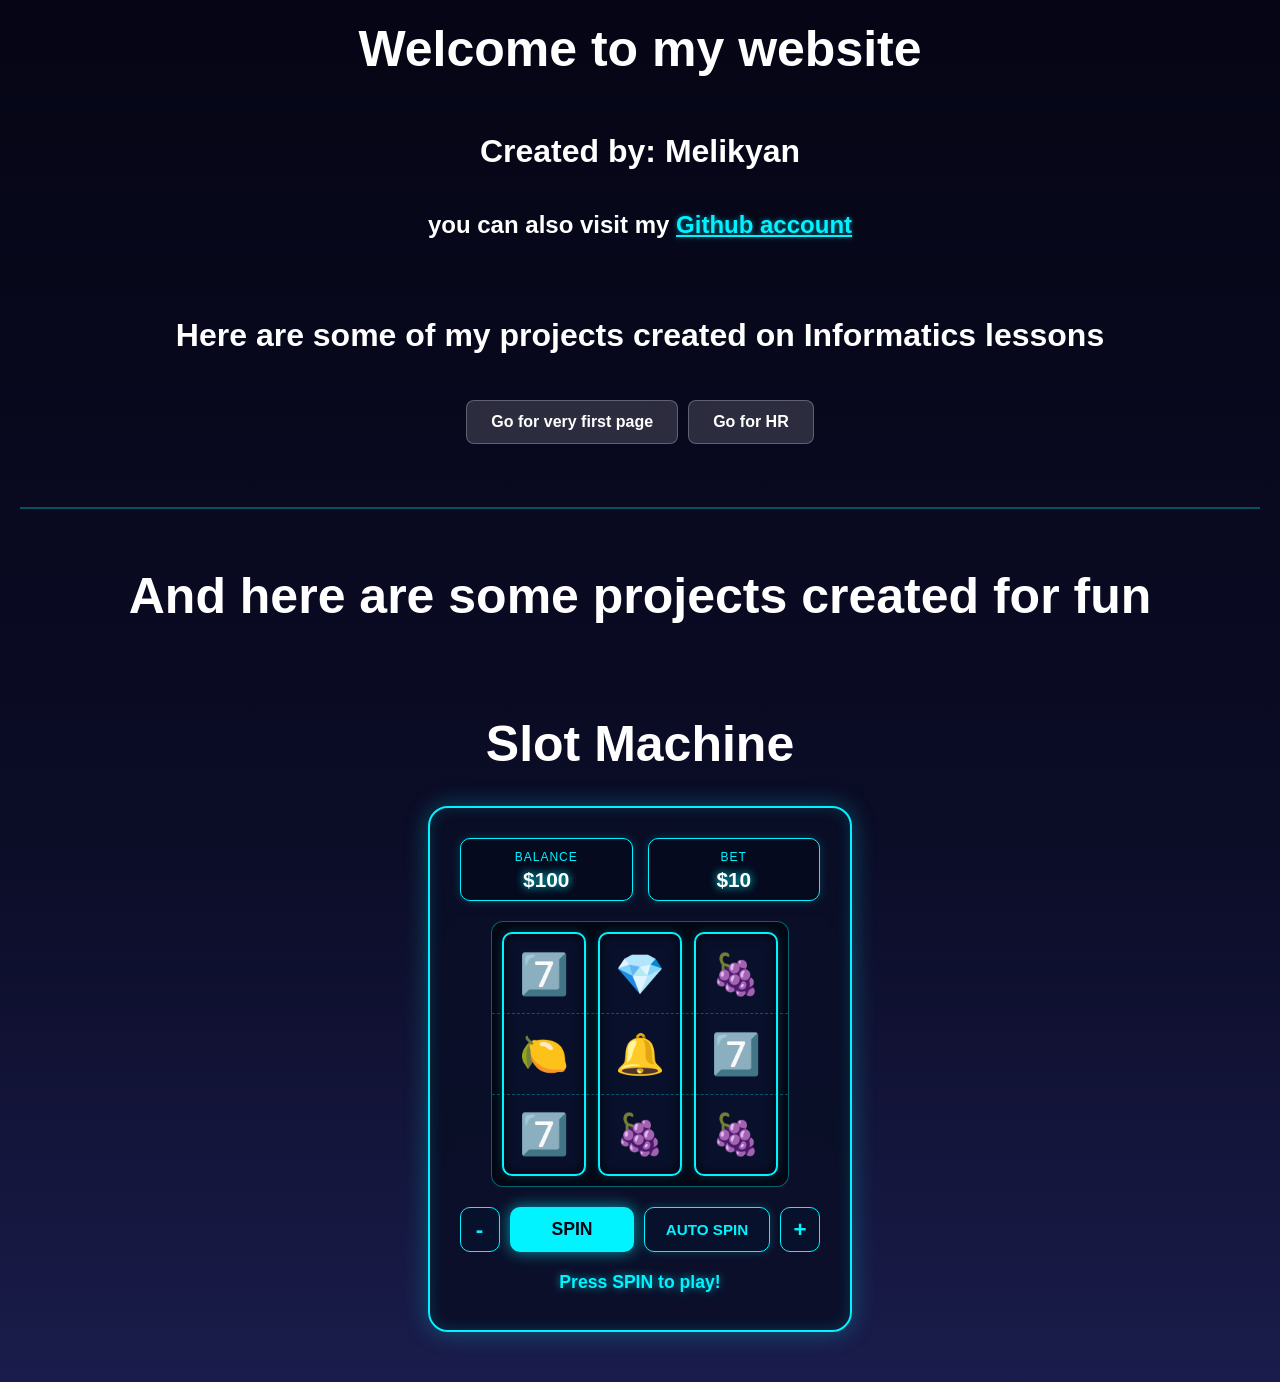
<file: tghg/no-backend/index.html>
<!DOCTYPE html>
<html lang="en">
<head>
    <meta charset="UTF-8">
    <meta http-equiv="X-UA-Compatible" content="IE=edge">
    <meta name="viewport" content="width=device-width, initial-scale=1.0">
    <link rel="stylesheet" href="style.css">
    <title>Main</title>
</head>
<body>
    <div>
        <h1 style="text-align: center; font-size: 50px; margin-top: 20px;">Welcome to my website</h1>
    </div>
    <div style="display: flex; justify-content: center; align-items: center; height: 30%;">
        <h1 id="title">Created by: Narek</h1>
    </div>
    <div style="display: flex; justify-content: center; align-items: center; height: 30%;"> 
        <h2>you can also visit my <a href="https://github.com/inbusiness610-hash" target="_blank">Github account</a></h2>
    </div>
    <br>
    
    <br>
    <div style="display: flex; justify-content: center; align-items: center; height: 30%;">
        <h1>Here are some of my projects created on Informatics lessons</h1>
    </div>
    <div style="display: flex; justify-content: center; align-items: center; height: 30%; margin: 20px;">
        <button class="glass-button" onclick="window.location.href='first.html'">Go for very first page</button>
        <button class="glass-button" onclick="window.location.href='hr.html'">Go for HR</button>
    </div>
    <br>
    <hr style="border: 1px solid rgba(0, 243, 255, 0.3); margin: 20px;">
    <br>
    <h1 style="text-align: center; font-size: 50px; margin-top: 20px;">And here are some projects created for fun</h1>
    <br>
    <br>
    <h1 style="text-align: center; font-size: 50px; margin-top: 20px;">Slot Machine</h1>
    <div class="slot-container">
        <div class="slot-machine">
            <div class="slot-header">
                <div class="stat-box">
                    <span>BALANCE</span>
                    <p id="balance">$100</p>
                </div>
                <div class="stat-box">
                    <span>BET</span>
                    <p id="bet">$10</p>
                </div>
            </div>


            <div class="reels">
                <div class="payline-guide"></div>
                <div class="reel"><div class="strip"></div></div>
                <div class="reel"><div class="strip"></div></div>
                <div class="reel"><div class="strip"></div></div>
            </div>

            <div class="controls">
                <button id="sbet" class="bet-btn">-</button>
                <button id="spin-btn">SPIN</button>
                <button id="auto-spin-btn">AUTO SPIN</button>
                <button id="ibet" class="bet-btn">+</button>
            </div>

            <div id="result">Press SPIN to play!</div>
        </div>
    </div>

    <script src="script.js"></script>
</body>
</html>
</file>
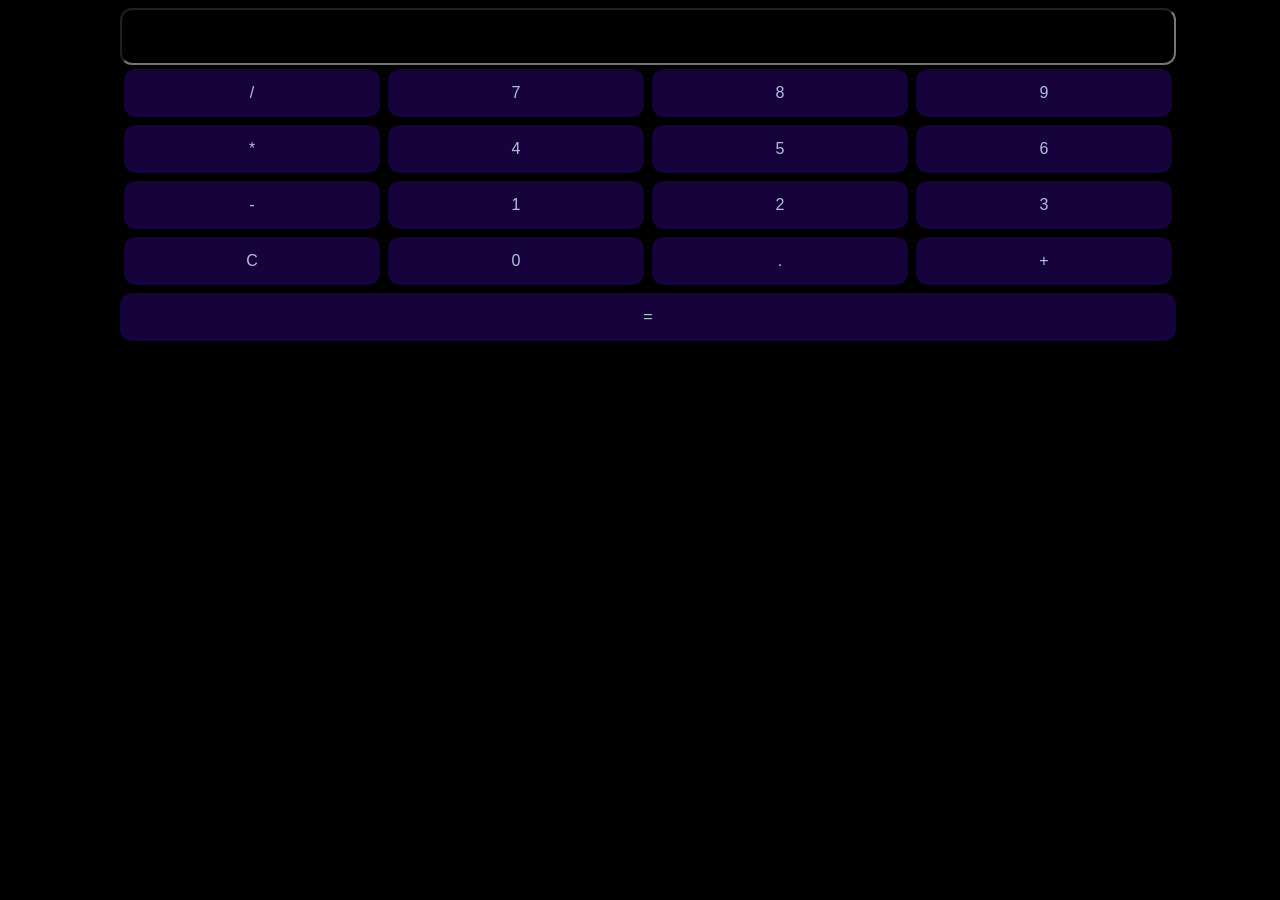
<file: calculator/main.html>
<!DOCTYPE html>
<html lang="en">
<head>
    <meta charset="UTF-8">
    <meta name="viewport" content="width=device-width, initial-scale=1.0">
    <title>Calculator</title>
    <link rel="stylesheet" href="style.css">
</head>
<body>
    <div class="calculator">
        <div class="display">
         <input type="text" id="display">
        </div>

        <div class="buttons">
            <button class="btn" data-value="/" onclick="appendToDisplay('/')">/</button>
            <button class="btn" data-value="7" onclick="appendToDisplay('7')">7</button>
            <button class="btn" data-value="8" onclick="appendToDisplay('8')">8</button>
            <button class="btn" data-value="9" onclick="appendToDisplay('9')">9</button>
            <button class="btn" data-value="*" onclick="appendToDisplay('*')">*</button>
            <button class="btn" data-value="4" onclick="appendToDisplay('4')">4</button>
            <button class="btn" data-value="5" onclick="appendToDisplay('5')">5</button>
            <button class="btn" data-value="6" onclick="appendToDisplay('6')">6</button>
            <button class="btn" data-value="-" onclick="appendToDisplay('-')">-</button>
            <button class="btn" data-value="1" onclick="appendToDisplay('1')">1</button>
            <button class="btn" data-value="2" onclick="appendToDisplay('2')">2</button>
            <button class="btn" data-value="3" onclick="appendToDisplay('3')">3</button>
            <button class="btn clear-btn" id="clear" onclick="clearDisplay()">C</button>
            <button class="btn" data-value="0" onclick="appendToDisplay('0')">0</button>
            <button class="btn" data-value="." onclick="appendToDisplay('.')">.</button>
            <button class="btn" data-value="+" onclick="appendToDisplay('+')">+</button>
            <button class="btn equal-btn" id="equals" onclick="calculate()">=</button>

        </div>
    </div>
</body>
<script src="script.js"></script>
</html>
</file>
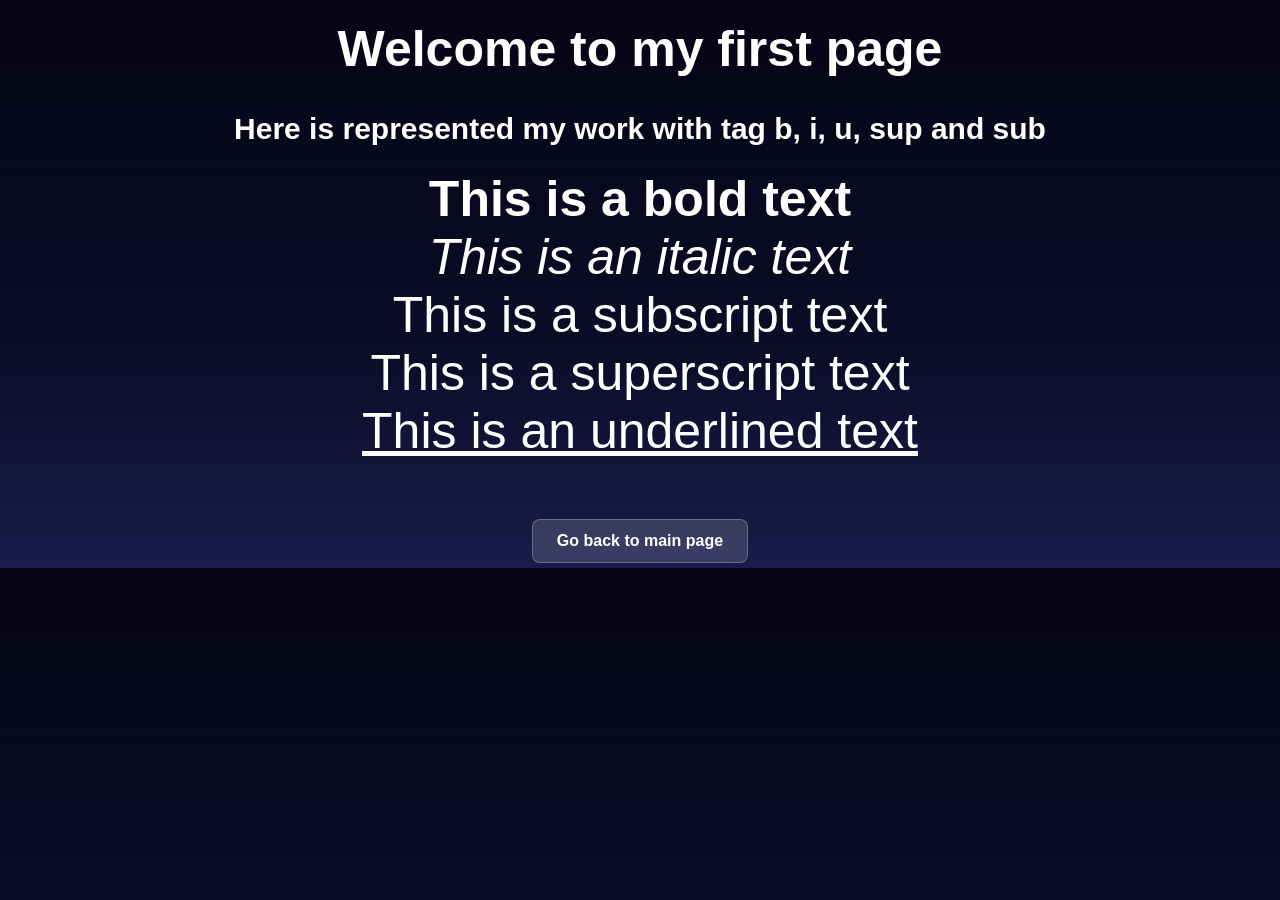
<file: tghg/no-backend/first.html>
<!DOCTYPE html>
<html lang="en">

<head>

    <meta charset="UTF-8">

    <meta http-equiv="X-UA-Compatible" content="IE=edge">

    <meta name="viewport" content="width=device-width, initial-scale=1.0">

    <link rel="stylesheet" href="style.css">

    <title>First</title>
</head>
<body>
    <div>
        <h1 style="text-align: center; font-size: 50px; margin-top: 20px;">Welcome to my first page</h1>
        <h2 style="text-align: center; font-size: 30px; margin-top: 20px;">Here is represented my work with tag b, i, u, sup and sub</h2>
    </div>
    
    <div style="display: flex; justify-content: center; align-items: center; height: 30%;">
        <b style="font-size: 50px;">This is a bold text</b>
    </div>
    <div style="display: flex; justify-content: center; align-items: center; height: 30%;">
        <i style="font-size: 50px;">This is an italic text</i>
    </div>
    <div style="display: flex; justify-content: center; align-items: center; height: 30%;">
        <sub style="font-size: 50px;">This is a subscript text</sub>
    </div>
    <div style="display: flex; justify-content: center; align-items: center; height: 30%;">
        <sup style="font-size: 50px;">This is a superscript text</sup>
    </div>
    <div style="display: flex; justify-content: center; align-items: center; height: 30%;">
        <u style="font-size: 50px;">This is an underlined text</u>
    </div>
    <br>
    <br>
    <br>
    <div style="display: flex; justify-content: center; align-items: center; height: 30%;">
        <button class="glass-button" onclick="window.location.href='index.html'">Go back to main page</button>
    </div>

</html>
</file>
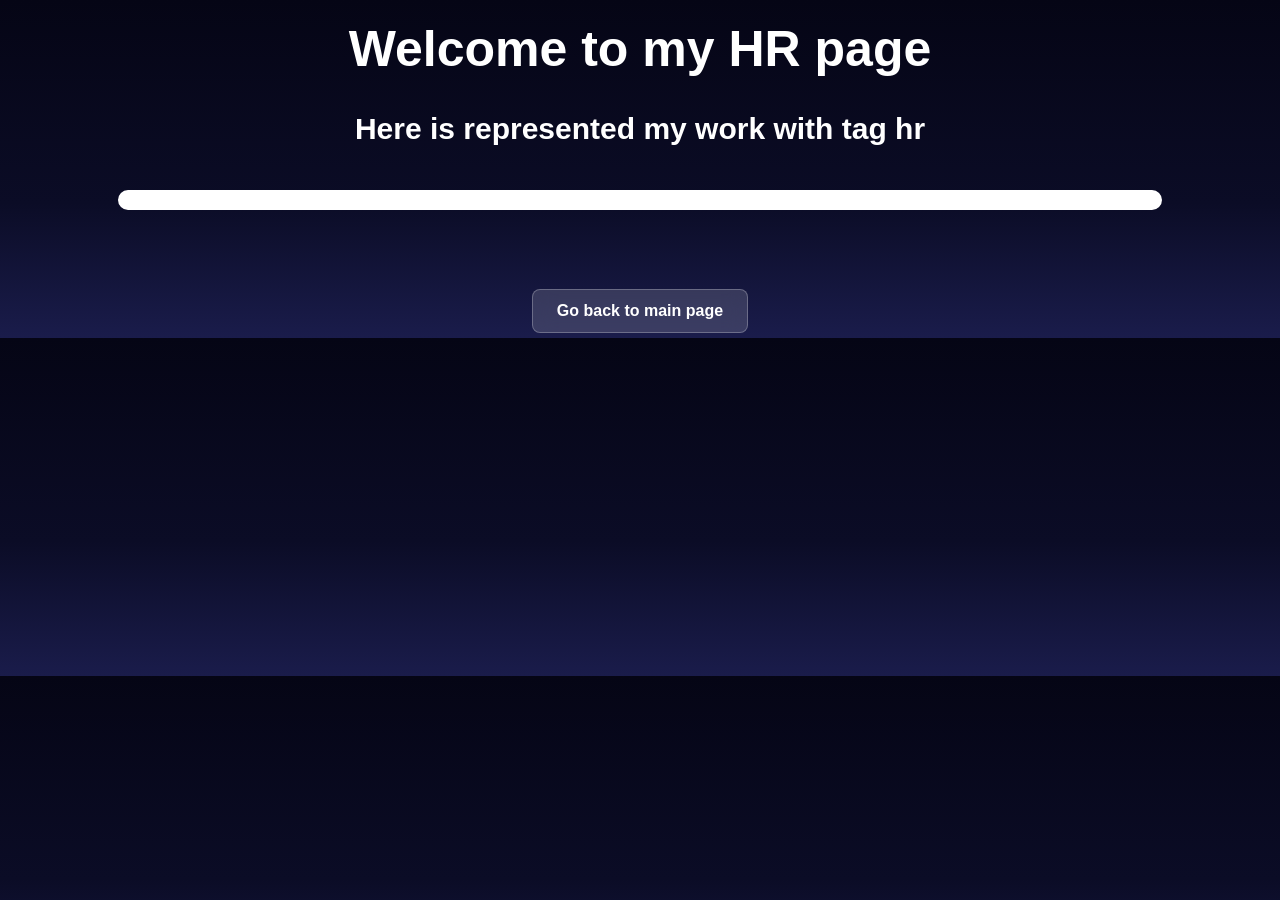
<file: tghg/no-backend/hr.html>
<!DOCTYPE html> 

<html lang="en">

<head>

    <meta charset="UTF-8">

    <meta http-equiv="X-UA-Compatible" content="IE=edge">

    <meta name="viewport" content="width=device-width, initial-scale=1.0">

    <link rel="stylesheet" href="style.css">

    <title>HR</title>
</head>

<body>
    <div>
        <h1 style="text-align: center; font-size: 50px; margin-top: 20px;">Welcome to my HR page</h1>
        <h2 style="text-align: center; font-size: 30px; margin-top: 20px;">Here is represented my work with tag hr</h2>
    </div>
    
    <div style="display: flex; justify-content: center; align-items: center; height: 30%;">
        <hr style="border: 10px solid white; margin: 20px 0; size: 150px; width: 80%; border-radius: 10px;">
    </div>
    <br>
    <br>
    <br>
    <div style="display: flex; justify-content: center; align-items: center; height: 30%;">
        <button class="glass-button" onclick="window.location.href='index.html'">Go back to main page</button>
    </div>
</body>
</html>
</file>
<file: tghg/no-backend/style.css>
body {
  margin: 0;
  padding: 0;
  background: linear-gradient(to bottom, #050515 0%, #0b0c26 60%, #1a1c4b 100%);
  font-family: 'Segoe UI', Tahoma, Geneva, Verdana, sans-serif;
  color: white;
}

a {
  color: #00f3ff;
  text-shadow: 0 0 5px rgba(0, 243, 255, 0.5);
}

.glass-button {
  background: rgba(255, 255, 255, 0.15);
  backdrop-filter: blur(10px);
  -webkit-backdrop-filter: blur(10px); 
  color: #ffffff;
  border: 1px solid rgba(255, 255, 255, 0.25); 
  border-radius: 8px;
  padding: 12px 24px;
  font-size: 16px;
  font-weight: 600;
  cursor: pointer;
  margin: 5px;
  transition: all 0.3s ease;
}

.glass-button:hover {
  background: rgba(255, 255, 255, 0.25);
  border-color: rgba(255, 255, 255, 0.4);
  transform: translateY(-2px);
  box-shadow: 0 0 15px rgba(0, 243, 255, 0.4);
}

/* Slot Machine Styling */
.slot-container {
  display: flex;
  justify-content: center;
  align-items: center;
  margin: 20px 0 50px 0;
  width: 100%;
}

.slot-machine {
  display: flex;
  flex-direction: column;
  align-items: center;
  gap: 20px;
  background: rgba(10, 15, 38, 0.85);
  padding: 30px;
  border-radius: 20px;
  width: 360px;
  border: 2px solid #00f3ff;
  box-shadow: 0 0 25px rgba(0, 243, 255, 0.3), inset 0 0 15px rgba(0, 243, 255, 0.15);
  backdrop-filter: blur(10px);
}

.slot-header {
  display: flex;
  justify-content: space-between;
  width: 100%;
  gap: 15px;
}

.stat-box {
  background: #050a1e;
  border: 1px solid #00f3ff;
  border-radius: 10px;
  padding: 8px 15px;
  text-align: center;
  flex: 1;
  box-shadow: 0 0 10px rgba(0, 243, 255, 0.2);
}

.stat-box span {
  font-size: 0.75rem;
  color: #00f3ff;
  letter-spacing: 1px;
}

.stat-box p {
  margin: 3px 0 0 0;
  font-size: 1.3rem;
  font-weight: bold;
  color: #ffffff;
  text-shadow: 0 0 8px #00f3ff;
}

.reels {
  position: relative;
  display: flex;
  gap: 12px;
  padding: 10px;
  background: #030714;
  border-radius: 12px;
  border: 1px solid rgba(0, 243, 255, 0.4);
}

.reel {
  width: 80px;
  height: 240px; 
  border: 2px solid #00f3ff;
  border-radius: 10px;
  overflow: hidden;
  background: #09102b;
  box-shadow: inset 0 0 12px rgba(0, 0, 0, 0.8), 0 0 10px rgba(0, 243, 255, 0.2);
}

.payline-guide {
  position: absolute;
  top: 50%;
  left: 0;
  right: 0;
  height: 80px;
  transform: translateY(-50%);
  border-top: 1px dashed rgba(0, 243, 255, 0.3);
  border-bottom: 1px dashed rgba(0, 243, 255, 0.3);
  pointer-events: none;
}

.strip {
  display: flex;
  flex-direction: column;
  transition: transform 2s cubic-bezier(0.1, 0.9, 0.2, 1);
}

.strip.spinning {
  filter: blur(2px);
}

.symbol {
  width: 80px;
  height: 80px;
  display: flex;
  justify-content: center;
  align-items: center;
  font-size: 2.5rem;
}

.controls {
  display: flex;
  align-items: center;
  gap: 10px;
  width: 100%;
  justify-content: center;
}

.bet-btn {
  width: 40px;
  height: 45px;
  font-size: 1.4rem;
  font-weight: bold;
  color: #00f3ff;
  background: #07112c;
  border: 1px solid #00f3ff;
  border-radius: 10px;
  cursor: pointer;
  transition: all 0.2s ease;
}

.bet-btn:hover:not(:disabled) {
  background: #00f3ff;
  color: #050515;
  box-shadow: 0 0 12px #00f3ff;
}

#spin-btn {
  flex: 1;
  height: 45px;
  font-size: 1.1rem;
  font-weight: bold;
  color: #050515;
  background: #00f3ff;
  border: none;
  border-radius: 10px;
  cursor: pointer;
  box-shadow: 0 0 15px rgba(0, 243, 255, 0.6);
  transition: all 0.2s ease;
}

#spin-btn:hover:not(:disabled) {
  background: #70f7ff;
  box-shadow: 0 0 25px #00f3ff;
  transform: scale(1.02);
}


#auto-spin-btn {
  flex: 1;
  height: 45px;
  font-size: 0.95rem;
  font-weight: bold;
  color: #00f3ff;
  background: #07112c;
  border: 1px solid #00f3ff;
  border-radius: 10px;
  cursor: pointer;
  box-shadow: 0 0 10px rgba(0, 243, 255, 0.2);
  transition: all 0.2s ease;
}

#auto-spin-btn:hover {
  background: rgba(0, 243, 255, 0.2);
  box-shadow: 0 0 15px rgba(0, 243, 255, 0.5);
  transform: scale(1.02);
}


#auto-spin-btn.active {
  color: #ffffff;
  background: #ff2a6d;
  border-color: #ff2a6d;
  box-shadow: 0 0 20px rgba(255, 42, 109, 0.8);
  animation: pulse-red 1.5s infinite;
}

#auto-spin-btn.active:hover {
  background: #ff4d8d;
  box-shadow: 0 0 25px rgba(255, 42, 109, 1);
}

@keyframes pulse-red {
  0% {
    box-shadow: 0 0 10px rgba(255, 42, 109, 0.6);
  }
  50% {
    box-shadow: 0 0 22px rgba(255, 42, 109, 0.9);
  }
  100% {
    box-shadow: 0 0 10px rgba(255, 42, 109, 0.6);
  }
}

#spin-btn:disabled, .bet-btn:disabled {
  opacity: 0.4;
  cursor: not-allowed;
  box-shadow: none;
}

#result {
  color: #00f3ff;
  font-size: 1.1rem;
  font-weight: bold;
  height: 28px;
  text-align: center;
  text-shadow: 0 0 8px rgba(0, 243, 255, 0.6);
}
</file>
<file: calculator/style.css>
button {
  background-color: #17033c; /* Green */
  border: none;
  color: rgb(179, 193, 214);
  padding: 15px 32px;
  text-align: center;
  text-decoration: none;
  display: inline-block;
  font-size: 16px;
  margin: 4px 2px;
  cursor: pointer;
  width: 20%;
  border-radius: 12px;
}
button:hover {
  background-color: #3a0027;
  color: rgb(179, 193, 214);
}
.display {
  display: flex;
  justify-content: center;
  align-items: center;
  width: 100%; /* Ensures container spans full width to center child */
  margin: 0 auto;
}
#display {
  box-sizing: border-box; /* Prevents padding from shifting alignment */
  display: block;
  margin: 0 auto;
  max-height: 100px;
  width: 82.5%;
  background-color: #000000;
  color: rgb(179, 193, 214);
  text-align: center;
  text-decoration: none;
  border-radius: 12px;
  font-size: 20px;
  padding: 15px 30px;
}
#equals{
    width: 82.5%;
}
body {
  display: flex;
  justify-content: center;
  align-items: center;
  height: 676767%;
  width: 100%;
  background-color: #000000;
  color: rgb(179, 193, 214);
  text-align: center;
  text-decoration: none;
  border-radius: 12px;
}
</file>
